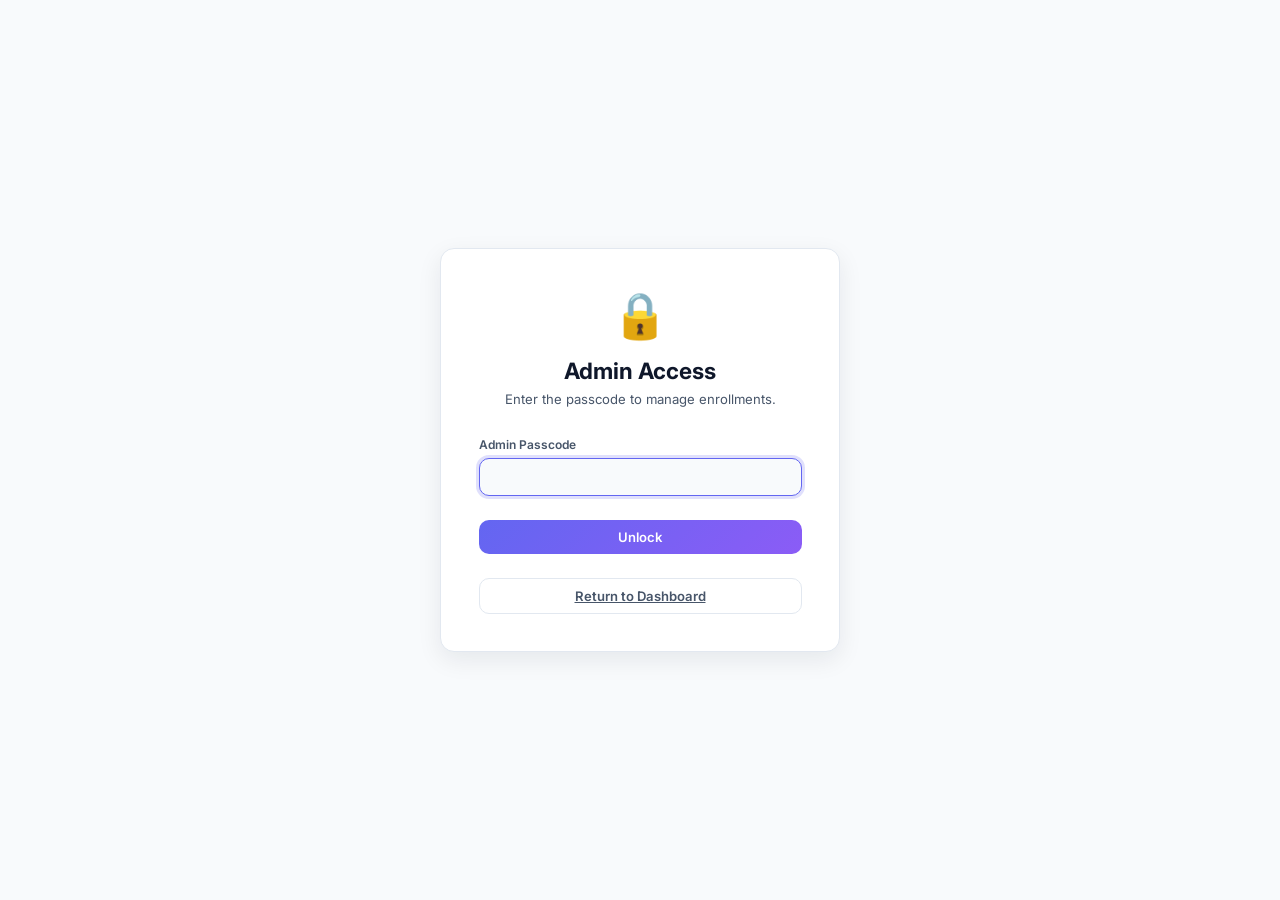
<file: dashboard/login.html>
<!DOCTYPE html>
<html lang="en">
<head>
  <meta charset="UTF-8" />
  <meta name="viewport" content="width=device-width, initial-scale=1.0" />
  <title>Admin Login | BusAttend</title>
  <link href="https://fonts.googleapis.com/css2?family=Inter:wght@300;400;500;600;700&display=swap" rel="stylesheet" />
  <link rel="stylesheet" href="styles.css" />
  <style>
    body {
      display: flex;
      align-items: center;
      justify-content: center;
      min-height: 100vh;
      background: var(--bg);
    }
    .login-box {
      background: var(--surface);
      border: 1px solid var(--border);
      border-radius: var(--radius);
      box-shadow: var(--shadow);
      padding: 2.5rem;
      width: 100%;
      max-width: 400px;
      text-align: center;
    }
    .login-icon {
      font-size: 3rem;
      margin-bottom: 1rem;
    }
    .login-title {
      font-size: 1.5rem;
      font-weight: 700;
      color: var(--text);
      margin-bottom: 0.5rem;
    }
    .login-desc {
      color: var(--text-muted);
      font-size: 0.875rem;
      margin-bottom: 2rem;
    }
  </style>
</head>
<body>

  <div class="login-box fade-in">
    <div class="login-icon">🔒</div>
    <h1 class="login-title">Admin Access</h1>
    <p class="login-desc">Enter the passcode to manage enrollments.</p>

    <form class="form" style="padding:0" onsubmit="login(event)">
      <div class="form-group" style="text-align:left">
        <label for="passcode">Admin Passcode</label>
        <input type="password" id="passcode" required autofocus />
      </div>
      <div id="errorMsg" class="msg-box msg-error" style="display:none;margin-bottom:1rem">Incorrect passcode</div>
      <button type="submit" class="btn btn-primary btn-full" style="margin-top:0.5rem">Unlock</button>
      <a href="index.html" class="btn btn-ghost btn-full" style="margin-top:0.5rem">Return to Dashboard</a>
    </form>
  </div>

  <script>
    // Simple client-side gateway
    const ADMIN_PASSCODE = "admin123"; // Change this if needed!

    function login(e) {
      e.preventDefault();
      const code = document.getElementById('passcode').value;
      
      if (code === ADMIN_PASSCODE) {
        localStorage.setItem('isAdmin', 'true');
        window.location.href = 'enroll.html';
      } else {
        document.getElementById('errorMsg').style.display = 'block';
        setTimeout(() => {
          document.getElementById('errorMsg').style.display = 'none';
        }, 3000);
      }
    }

    // Auto redirect if already logged in
    if (localStorage.getItem('isAdmin') === 'true') {
      window.location.href = 'enroll.html';
    }
  </script>
</body>
</html>
</file>
<file: dashboard/styles.css>
/* ============================================================
  BiometricAttend Dashboard — Light Theme
  ============================================================ */

/* ── CSS Variables ── */
:root {
  --bg:          #f8fafc;
  --surface:     #ffffff;
  --surface-2:   #f1f5f9;
  --border:      #e2e8f0;
  --accent:      #6366f1;
  --accent-alt:  #8b5cf6;
  --green:       #22c55e;
  --red:         #ef4444;
  --blue:        #3b82f6;
  --purple:      #a855f7;
  --text:        #0f172a;
  --text-dim:    #64748b;
  --text-muted:  #475569;

  --green-glass:  rgba(34, 197, 94, 0.12);
  --red-glass:    rgba(239, 68, 68, 0.12);
  --blue-glass:   rgba(59, 130, 246, 0.12);
  --purple-glass: rgba(168, 85, 247, 0.12);

  --sidebar-w: 240px;
  --radius:    14px;
  --shadow:    0 8px 24px rgba(15, 23, 42, 0.08);
}

/* ── Reset ── */
*, *::before, *::after { box-sizing: border-box; margin: 0; padding: 0; }
html { font-size: 15px; }
body {
  font-family: 'Inter', system-ui, sans-serif;
  background: var(--bg);
  color: var(--text);
  min-height: 100vh;
  display: flex;
  -webkit-font-smoothing: antialiased;
}

/* ── Scrollbar ── */
::-webkit-scrollbar { width: 6px; }
::-webkit-scrollbar-track { background: var(--surface); }
::-webkit-scrollbar-thumb { background: var(--surface-2); border-radius: 3px; }

/* ============================================================
   SIDEBAR
   ============================================================ */
.sidebar {
  width: var(--sidebar-w);
  background: var(--surface);
  border-right: 1px solid var(--border);
  display: flex;
  flex-direction: column;
  padding: 1.5rem 1rem;
  position: fixed;
  top: 0; left: 0; height: 100vh;
  z-index: 100;
}

.logo {
  display: flex;
  align-items: center;
  gap: 0.75rem;
  padding: 0 0.5rem 1.5rem;
  border-bottom: 1px solid var(--border);
  margin-bottom: 1.25rem;
}
.logo-icon { font-size: 1.5rem; }
.logo-text {
  font-weight: 700;
  font-size: 1rem;
  background: linear-gradient(135deg, var(--accent), var(--accent-alt));
  -webkit-background-clip: text;
  -webkit-text-fill-color: transparent;
}

.nav { display: flex; flex-direction: column; gap: 0.25rem; flex: 1; }
.nav-item {
  display: flex;
  align-items: center;
  gap: 0.75rem;
  padding: 0.6rem 0.75rem;
  border-radius: 10px;
  color: var(--text-muted);
  text-decoration: none;
  font-size: 0.875rem;
  font-weight: 500;
  transition: background 0.2s, color 0.2s;
}
.nav-item:hover { background: var(--surface-2); color: var(--text); }
.nav-item.active {
  background: rgba(99,102,241,0.15);
  color: var(--accent);
}
.nav-icon { font-size: 1.1rem; width: 20px; text-align: center; }

.sidebar-footer {
  display: flex;
  align-items: center;
  gap: 0.5rem;
  padding: 0.75rem 0.5rem 0;
  border-top: 1px solid var(--border);
  font-size: 0.8rem;
  color: var(--text-dim);
}
.status-dot {
  width: 8px; height: 8px;
  border-radius: 50%;
  background: var(--text-dim);
  transition: background 0.3s;
}
.dot-green { background: var(--green); box-shadow: 0 0 6px var(--green); }

/* ============================================================
   MAIN CONTENT
   ============================================================ */
.main {
  margin-left: var(--sidebar-w);
  padding: 2rem 2.5rem;
  flex: 1;
  max-width: 1200px;
}

.page-header {
  display: flex;
  align-items: flex-start;
  justify-content: space-between;
  margin-bottom: 2rem;
  flex-wrap: wrap;
  gap: 1rem;
}
.page-title {
  font-size: 1.75rem;
  font-weight: 700;
  color: var(--text);
  letter-spacing: -0.02em;
}
.page-sub {
  margin-top: 0.25rem;
  color: var(--text-dim);
  font-size: 0.875rem;
}

/* ============================================================
   STATS GRID
   ============================================================ */
.stats-grid {
  display: grid;
  grid-template-columns: repeat(auto-fit, minmax(200px, 1fr));
  gap: 1rem;
  margin-bottom: 1.75rem;
}
.stat-card {
  background: var(--surface);
  border: 1px solid var(--border);
  border-radius: var(--radius);
  padding: 1.25rem 1.5rem;
  display: flex;
  align-items: center;
  gap: 1rem;
  transition: transform 0.2s, box-shadow 0.2s;
}
.stat-card:hover { transform: translateY(-2px); box-shadow: var(--shadow); }
.stat-icon {
  width: 46px; height: 46px;
  border-radius: 12px;
  display: flex; align-items: center; justify-content: center;
  font-size: 1.3rem;
  flex-shrink: 0;
}
.stat-label { font-size: 0.75rem; color: var(--text-dim); font-weight: 500; margin-bottom: 0.2rem; }
.stat-value { font-size: 1.75rem; font-weight: 700; color: var(--text); }

/* ============================================================
   CARDS
   ============================================================ */
.card {
  background: var(--surface);
  border: 1px solid var(--border);
  border-radius: var(--radius);
  box-shadow: var(--shadow);
  overflow: hidden;
}
.card-header {
  display: flex;
  align-items: center;
  justify-content: space-between;
  padding: 1.25rem 1.5rem;
  border-bottom: 1px solid var(--border);
}
.card-title { font-size: 1rem; font-weight: 600; color: var(--text); }
.card-desc { padding: 1rem 1.5rem 0; color: var(--text-muted); font-size: 0.875rem; line-height: 1.6; }

.two-col { display: grid; grid-template-columns: 1fr 1fr; gap: 1.5rem; }
@media (max-width: 860px) { .two-col { grid-template-columns: 1fr; } }

/* ============================================================
   TABLE
   ============================================================ */
.table-wrapper { overflow-x: auto; }
table {
  width: 100%;
  border-collapse: collapse;
  font-size: 0.875rem;
}
thead th {
  padding: 0.85rem 1.25rem;
  text-align: left;
  font-size: 0.75rem;
  font-weight: 600;
  color: var(--text-dim);
  text-transform: uppercase;
  letter-spacing: 0.06em;
  background: var(--surface-2);
}
tbody tr {
  border-top: 1px solid var(--border);
  transition: background 0.15s;
}
tbody tr:hover { background: #f8fafc; }
tbody td { padding: 0.85rem 1.25rem; color: var(--text-muted); vertical-align: middle; }
tbody td strong { color: var(--text); font-weight: 500; }
.empty-state {
  text-align: center;
  padding: 3rem 1rem !important;
  color: var(--text-dim);
  font-style: italic;
}

/* ── Badges ── */
.badge {
  display: inline-flex;
  align-items: center;
  gap: 0.3rem;
  padding: 0.2rem 0.65rem;
  border-radius: 999px;
  font-size: 0.78rem;
  font-weight: 600;
}
.badge-login  { background: rgba(34,197,94,0.15);  color: var(--green); }
.badge-logout { background: rgba(239,68,68,0.15);  color: var(--red);   }
.badge-id {
  display: inline-flex;
  align-items: center;
  justify-content: center;
  width: 2rem; height: 2rem;
  border-radius: 8px;
  background: rgba(99,102,241,0.15);
  color: var(--accent);
  font-weight: 700;
  font-size: 0.875rem;
}

/* ── Live badge ── */
.pulse-badge {
  display: flex;
  align-items: center;
  gap: 0.4rem;
  font-size: 0.8rem;
  font-weight: 600;
  color: var(--green);
}
.pulse-dot {
  width: 8px; height: 8px;
  border-radius: 50%;
  background: var(--green);
  animation: pulse 1.5s infinite;
}
@keyframes pulse {
  0%, 100% { opacity: 1; transform: scale(1); }
  50%       { opacity: 0.5; transform: scale(1.4); }
}

/* ── Row highlight on realtime insert ── */
.highlight { background: rgba(99,102,241,0.12) !important; transition: background 2s; }

/* ============================================================
   FORM
   ============================================================ */
.form { padding: 1.5rem; display: flex; flex-direction: column; gap: 1.1rem; }
.form-group { display: flex; flex-direction: column; gap: 0.4rem; }
.form-group label { font-size: 0.8rem; font-weight: 600; color: var(--text-muted); }
.form-group input,
.form-group select {
  background: var(--bg);
  border: 1px solid var(--border);
  border-radius: 10px;
  color: var(--text);
  padding: 0.65rem 0.9rem;
  font-size: 0.9rem;
  font-family: inherit;
  outline: none;
  transition: border-color 0.2s, box-shadow 0.2s;
  width: 100%;
}
.form-group input:focus,
.form-group select:focus {
  border-color: var(--accent);
  box-shadow: 0 0 0 3px rgba(99,102,241,0.2);
}
.form-group select option { background: var(--surface-2); }
.form-hint { font-size: 0.75rem; color: var(--text-dim); }

/* ── Form section headers & divider ── */
.form-section-label {
  font-size: 0.72rem;
  font-weight: 700;
  text-transform: uppercase;
  letter-spacing: 0.08em;
  color: var(--accent);
  padding: 0 0 0.25rem;
}
.form-divider {
  border: none;
  border-top: 1px solid var(--border);
  margin: 0.25rem 0;
}

/* ── Bus filter select ── */
.filter-select {
  background: var(--surface-2);
  border: 1px solid var(--border);
  border-radius: 10px;
  color: var(--text-muted);
  padding: 0.55rem 0.9rem;
  font-size: 0.875rem;
  font-family: inherit;
  cursor: pointer;
  outline: none;
}
.filter-select:focus { border-color: var(--accent); }
.filter-select option { background: var(--surface-2); }

/* ── Message boxes ── */
.msg-box { padding: 0.75rem 1rem; border-radius: 10px; font-size: 0.85rem; margin-top: 0.25rem; }
.msg-success { background: rgba(34,197,94,0.12); color: var(--green); border: 1px solid rgba(34,197,94,0.3); }
.msg-error   { background: rgba(239,68,68,0.12);  color: var(--red);   border: 1px solid rgba(239,68,68,0.3); }

/* ============================================================
   BUTTONS
   ============================================================ */
.btn {
  display: inline-flex;
  align-items: center;
  justify-content: center;
  gap: 0.4rem;
  padding: 0.6rem 1.25rem;
  border-radius: 10px;
  font-size: 0.875rem;
  font-weight: 600;
  font-family: inherit;
  cursor: pointer;
  border: none;
  transition: filter 0.2s, transform 0.1s;
}
.btn:active { transform: scale(0.97); }
.btn-primary {
  background: linear-gradient(135deg, var(--accent), var(--accent-alt));
  color: #fff;
}
.btn-primary:hover { filter: brightness(1.1); }
.btn-danger  { background: rgba(239,68,68,0.2); color: var(--red); border: 1px solid rgba(239,68,68,0.35); }
.btn-danger:hover  { background: rgba(239,68,68,0.3); }
.btn-ghost   { background: transparent; color: var(--text-muted); border: 1px solid var(--border); }
.btn-ghost:hover   { background: var(--surface-2); color: var(--text); }
.btn-full { width: 100%; }
.btn:disabled { opacity: 0.5; cursor: not-allowed; }

/* ============================================================
   ANIMATIONS
   ============================================================ */
@keyframes fadeIn {
  from { opacity: 0; transform: translateY(8px); }
  to   { opacity: 1; transform: translateY(0); }
}
.fade-in { animation: fadeIn 0.3s ease forwards; }

/* ============================================================
   MOBILE RESPONSIVENESS
   ============================================================ */
@media (max-width: 768px) {
  /* Sidebar becomes bottom navigation */
  .sidebar {
    width: 100%;
    height: auto;
    position: fixed;
    top: auto;
    bottom: 0;
    left: 0;
    flex-direction: row;
    padding: 0.75rem;
    border-right: none;
    border-top: 1px solid var(--border);
    z-index: 1000;
    justify-content: center;
    gap: 1rem;
    background: rgba(255, 255, 255, 0.97);
    backdrop-filter: blur(10px);
  }
  .logo, .sidebar-footer, .nav-item span:not(.nav-icon) {
    display: none; /* Hide text, logo, and footer on mobile nav */
  }
  .nav {
    flex-direction: row;
    flex: none;
    gap: 1.5rem;
  }
  .nav-item {
    padding: 0.75rem;
    border-radius: 50%;
  }
  .nav-icon {
    font-size: 1.5rem;
    width: auto;
  }

  /* Main content adjustments */
  .main {
    margin-left: 0;
    padding: 1.5rem 1rem 5rem; /* bottom padding for the fixed nav */
  }
  .page-header {
    flex-direction: column;
    align-items: flex-start;
  }
  .page-header > div:last-child {
    width: 100%;
    justify-content: space-between;
  }
  
  /* Stats grid */
  .stats-grid {
    grid-template-columns: 1fr 1fr;
  }
  .stat-card {
    padding: 1rem;
    gap: 0.75rem;
    flex-direction: column;
    align-items: flex-start;
  }
  .stat-icon {
    width: 38px; height: 38px;
    font-size: 1.1rem;
  }

  /* Tables & Cards */
  .card-header {
    flex-direction: column;
    align-items: flex-start;
    gap: 0.75rem;
  }
  #busLocationGrid {
    grid-template-columns: 1fr !important;
  }
}

@media (max-width: 480px) {
  .stats-grid {
    grid-template-columns: 1fr;
  }
}
</file>
